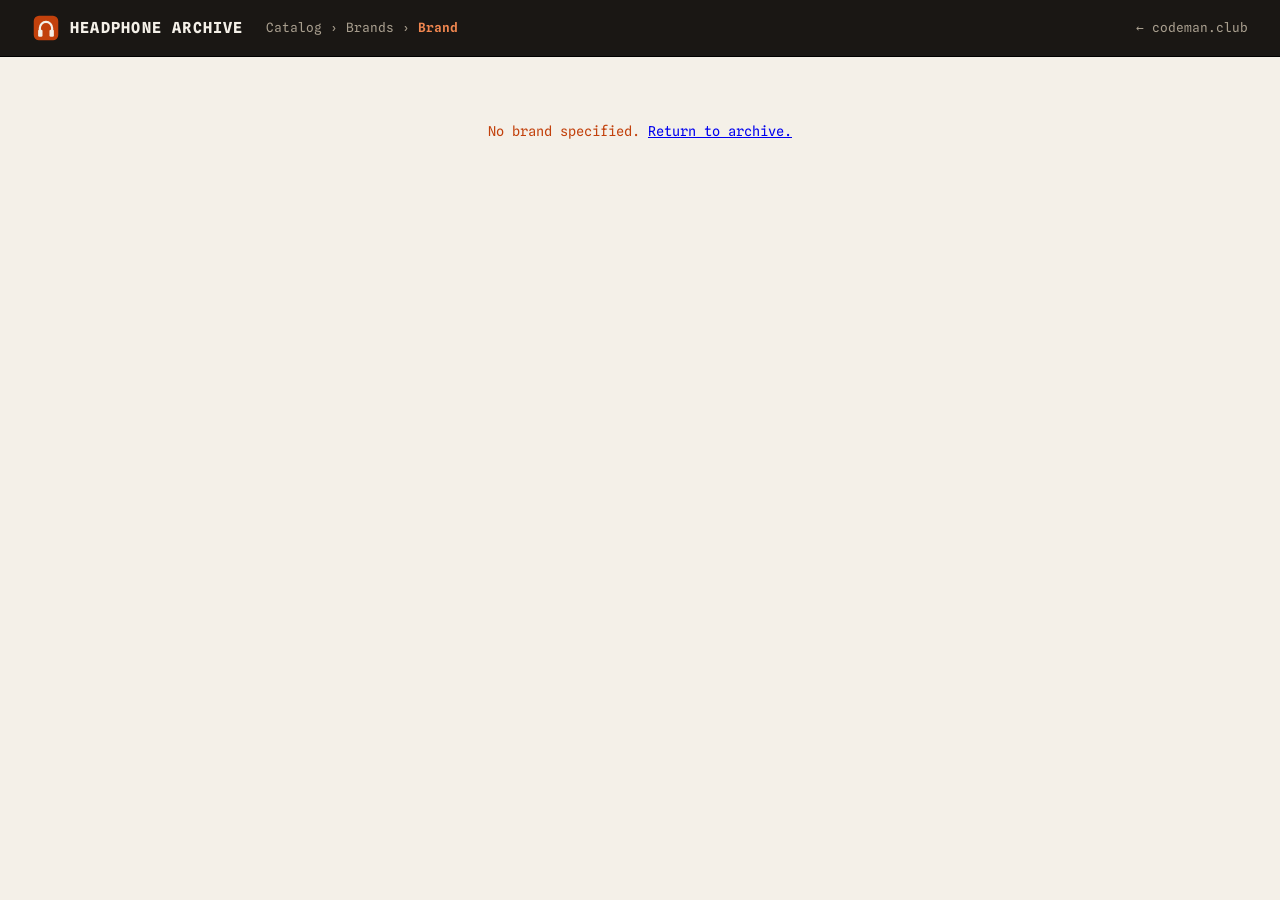
<file: site/brand.html>
<!DOCTYPE html>
<html lang="en">
<head>
<meta charset="UTF-8">
<meta name="viewport" content="width=device-width, initial-scale=1.0">
<title>Brand — The Headphone Archive</title>
<link rel="preconnect" href="https://fonts.googleapis.com">
<link rel="preconnect" href="https://fonts.gstatic.com" crossorigin>
<link href="https://fonts.googleapis.com/css2?family=Fraunces:ital,opsz,wght@0,9..144,300..900;1,9..144,300..900&family=Spline+Sans+Mono:wght@300..700&display=swap" rel="stylesheet">
<link rel="icon" href="data:image/svg+xml,%3Csvg viewBox='0 0 32 32' xmlns='http://www.w3.org/2000/svg'%3E%3Crect x='2' y='2' width='28' height='28' rx='6' fill='%23c2410c'/%3E%3Cpath d='M9 19v-3a7 7 0 0 1 14 0v3' fill='none' stroke='%23f4f0e8' stroke-width='2.5'/%3E%3Crect x='7' y='18' width='5' height='8' rx='1.5' fill='%23f4f0e8'/%3E%3Crect x='20' y='18' width='5' height='8' rx='1.5' fill='%23f4f0e8'/%3E%3C/svg%3E">
<link rel="stylesheet" href="shared.css">
<style>
  /* ---- Brand header ---- */
  .brand-hero { max-width: 1300px; margin: 0 auto; padding: 3.5rem 2rem 2rem; border-bottom: 1px solid var(--line); }
  .eyebrow { margin-bottom: 0.6rem; font-size: 0.65rem; text-transform: uppercase; letter-spacing: 0.14em; color: var(--muted); }
  .brand-name { margin-bottom: 1.2rem; font-family: 'Fraunces', serif; font-weight: 900;
    font-size: clamp(3rem, 8vw, 6.5rem); line-height: 0.9; letter-spacing: -0.03em; }
  .brand-facts { display: flex; flex-wrap: wrap; gap: 1.5rem; align-items: center; font-size: 0.75rem; color: var(--muted); }
  .brand-facts .pill { padding: 0.25rem 0.75rem; background: var(--paper-2); border: 1px solid var(--line);
    border-radius: 99px; color: var(--ink); }
  .brand-facts .pill.active { background: #d1fae5; border-color: var(--accent-2); color: #065f46; }
  .brand-facts .pill.discontinued { background: #fef3c7; border-color: #fcd34d; color: #92400e; }
  .brand-facts a { color: var(--accent-2); }
  .brand-facts a:hover { color: var(--accent); }
  .brand-description { max-width: 680px; margin-top: 1.2rem; font-size: 0.83rem; line-height: 1.7; color: var(--muted); }

  /* ---- Layout: summary sidebar + timeline ---- */
  .brand-body { max-width: 1300px; margin: 0 auto; padding: 2.5rem 2rem 4rem;
    display: grid; grid-template-columns: 280px 1fr; gap: 3rem; align-items: start; }
  @media (max-width: 860px) { .brand-body { grid-template-columns: 1fr; } }
  .panel-title { margin-bottom: 1.5rem; padding-bottom: 0.5rem; border-bottom: 2px solid var(--ink);
    font-family: 'Fraunces', serif; font-size: 1.1rem; }

  /* ---- Brand DNA: headline numbers and breakdown bars ---- */
  .summary { position: sticky; top: 1.5rem; }
  .stat-grid { display: grid; grid-template-columns: 1fr 1fr; gap: 0.75rem; margin-bottom: 2rem; }
  .stat { padding: 0.75rem; background: var(--card); border: 1px solid var(--line); border-radius: 6px; }
  .stat strong { display: block; font-family: 'Fraunces', serif; font-size: 1.8rem; font-weight: 700; line-height: 1; }
  .stat span { font-size: 0.6rem; text-transform: uppercase; letter-spacing: 0.1em; color: var(--muted); }
  .breakdown { margin-bottom: 1.8rem; }
  .breakdown-label { margin-bottom: 0.5rem; font-size: 0.6rem; text-transform: uppercase; letter-spacing: 0.12em; color: var(--muted); }
  .bar { display: flex; height: 28px; overflow: hidden; border-radius: 4px; background: var(--line); }
  .bar-segment { display: flex; align-items: center; min-width: 0; padding: 0 0.5rem; overflow: hidden;
    font-size: 0.6rem; white-space: nowrap; transition: width 0.4s ease; }
  .bar-segment span { overflow: hidden; text-overflow: ellipsis; }

  /* ---- Timeline of products by decade ---- */
  .decade { margin-bottom: 2.5rem; }
  .decade-label { display: flex; align-items: center; gap: 0.75rem; margin-bottom: 0.75rem;
    font-size: 0.65rem; text-transform: uppercase; letter-spacing: 0.14em; color: var(--muted); }
  .decade-label::after { content: ''; flex: 1; height: 1px; background: var(--line); }
  .decade-grid { display: grid; grid-template-columns: repeat(auto-fill, minmax(180px, 1fr)); gap: 0.6rem; }
  .product-card { position: relative; display: block; padding: 0.7rem 0.8rem; color: inherit; text-decoration: none;
    background: var(--card); border: 1px solid var(--line); border-radius: 6px;
    transition: border-color 0.15s, transform 0.15s; }
  .product-card:hover { border-color: var(--accent); transform: translateY(-1px); }
  .product-card.active { border-left: 3px solid var(--accent-2); }
  .product-card.discontinued { opacity: 0.7; }
  .product-years { margin-bottom: 0.2rem; font-size: 0.58rem; text-transform: uppercase; letter-spacing: 0.1em; color: var(--muted); }
  .product-model { margin-bottom: 0.35rem; font-family: 'Fraunces', serif; font-size: 0.9rem; font-weight: 600; line-height: 1.2; }
  .product-tags { display: flex; flex-wrap: wrap; gap: 0.3rem; margin-top: 0.4rem; }
  .product-tag { padding: 0.1rem 0.4rem; border: 1px solid var(--line); border-radius: 99px; background: var(--paper-2);
    font-size: 0.55rem; text-transform: uppercase; letter-spacing: 0.08em; color: var(--muted); }
  .product-specs { margin-top: 0.3rem; font-size: 0.6rem; color: var(--muted); }
  .product-price { margin-top: 0.3rem; font-size: 0.65rem; font-weight: 600; letter-spacing: 0.03em; color: var(--accent-2); }

  /* One colour pair per value, shared by the bars and the product tags. After .product-tag so they win. */
  .open-back, .electrostatic { background: #d1fae5; color: #065f46; border-color: #a7f3d0; }
  .closed-back { background: #e0e7ff; color: #3730a3; border-color: #c7d2fe; }
  .semi-open { background: #fef3c7; color: #92400e; border-color: #fde68a; }
  .dynamic { background: #fee2e2; color: #991b1b; }
  .planar { background: #ede9fe; color: #5b21b6; border-color: #ddd6fe; }
  .other-driver { background: var(--paper-2); color: var(--muted); }
  .over-ear { background: #e0f2fe; color: #0369a1; }
  .on-ear { background: #fce7f3; color: #9d174d; border-color: #fbcfe8; }

  .loading-state { padding: 4rem 2rem; text-align: center; font-size: 0.75rem; color: var(--muted); }
  .error-state { padding: 4rem 2rem; text-align: center; font-size: 0.85rem; color: var(--accent); }
  .empty-note { font-size: 0.8rem; color: var(--muted); }
</style>
</head>
<body>

<div class="banner"><div class="in">
  <a class="logo" href="index.html" title="Back to the catalog"><svg viewBox="0 0 32 32" aria-hidden="true"><rect x="2" y="2" width="28" height="28" rx="6" fill="#c2410c"/><path d="M9 19v-3a7 7 0 0 1 14 0v3" fill="none" stroke="#f4f0e8" stroke-width="2.5"/><rect x="7" y="18" width="5" height="8" rx="1.5" fill="#f4f0e8"/><rect x="20" y="18" width="5" height="8" rx="1.5" fill="#f4f0e8"/></svg>Headphone Archive</a>
  <div class="crumbs"><a href="index.html">Catalog</a> &rsaquo; <a href="brands.html">Brands</a> &rsaquo; <b id="crumbBrand">Brand</b></div>
  <a class="home" href="https://codeman.club">&larr; codeman.club</a>
</div></div>

<div id="brandHero"><div class="loading-state">Loading brand&hellip;</div></div>
<div id="brandContent"></div>

<script src="shared.js"></script>
<script>
// Short labels and colour classes for the tags and breakdown bars.
const DESIGNS = {
  "Closed Back": { label: "Closed", className: "closed-back" },
  "Open Back": { label: "Open", className: "open-back" },
  "Semi-Open": { label: "Semi", className: "semi-open" },
};
const DRIVER_TAGS = {
  "Planar Magnetic": { label: "Planar", className: "planar" },
  "Electrostatic": { label: "Electrostatic", className: "electrostatic" },
};

const countWhere = (items, test) => items.filter(test).length;

// A bar split into coloured segments by share. Labels only show on segments wide enough to hold them.
function breakdownBar(segments) {
  const total = segments.reduce((sum, segment) => sum + segment.count, 0);
  const parts = segments.filter(segment => segment.count > 0).map(segment => {
    const percent = Math.round(segment.count / total * 100);
    const label = percent >= 12 ? `${segment.label} ${percent}%` : "";
    return `<div class="bar-segment ${segment.className}" style="width:${percent}%"><span>${label}</span></div>`;
  });
  return `<div class="bar">${parts.join("")}</div>`;
}

function productTags(product) {
  const tags = [];
  if (product.design) tags.push(DESIGNS[product.design] || DESIGNS["Semi-Open"]);
  if (product.driver_type && product.driver_type !== "Dynamic") {
    tags.push(DRIVER_TAGS[product.driver_type] || { label: product.driver_type, className: "" });
  }
  if (product.fit === "On-Ear") tags.push({ label: "On-Ear", className: "on-ear" });
  return tags.map(tag => `<span class="product-tag ${tag.className}">${escapeHtml(tag.label)}</span>`).join("");
}

// Each card links to the product's row on the main archive page.
function productCard(product) {
  const isActive = product.status === "Active";
  const endYear = product.discontinued_year ? "–" + product.discontinued_year : isActive ? "–present" : "";
  const specs = [
    product.impedance_ohms && product.impedance_ohms + "Ω",
    product.sensitivity_db && product.sensitivity_db + " dB",
  ].filter(Boolean).join(" · ");
  return `
    <a class="product-card ${isActive ? "active" : "discontinued"}" href="index.html?focus=${escapeHtml(product.id)}" title="View ${escapeHtml(product.model_name)} in archive">
      <div class="product-years">${escapeHtml(product.release_year)}${escapeHtml(endYear)}</div>
      <div class="product-model">${escapeHtml(product.model_name)}</div>
      <div class="product-tags">${productTags(product)}</div>
      ${specs ? `<div class="product-specs">${escapeHtml(specs)}</div>` : ""}
      ${product.msrp_usd ? `<div class="product-price">${formatPrice(product.msrp_usd)} MSRP</div>` : ""}
    </a>`;
}

// Newest decade first, oldest model first within each decade.
function timelineHtml(products) {
  const byDecade = {};
  for (const product of products) {
    const year = +product.release_year;
    if (!year) continue;
    const decade = Math.floor(year / 10) * 10;
    (byDecade[decade] ||= []).push(product);
  }
  const currentDecade = Math.floor(new Date().getFullYear() / 10) * 10;
  return Object.keys(byDecade).map(Number).sort((a, b) => b - a).map(decade => {
    const models = byDecade[decade].sort((a, b) => a.release_year - b.release_year);
    return `
      <div class="decade">
        <div class="decade-label">${decade}s${decade === currentDecade ? " (present)" : ""} &mdash; ${models.length} model${models.length === 1 ? "" : "s"}</div>
        <div class="decade-grid">${models.map(productCard).join("")}</div>
      </div>`;
  }).join("");
}

function summaryHtml(products) {
  const years = products.map(product => +product.release_year).filter(Boolean);
  const by = (key, value) => countWhere(products, product => product[key] === value);
  const stat = (value, label) => `<div class="stat"><strong>${value}</strong><span>${label}</span></div>`;
  return `
    <div class="summary">
      <h2 class="panel-title">Brand DNA</h2>
      <div class="stat-grid">
        ${stat(products.length, "Total models")}
        ${stat(by("status", "Active"), "Active now")}
        ${stat(years.length ? Math.min(...years) : "—", "First model")}
        ${stat(years.length ? Math.max(...years) : "—", "Latest model")}
      </div>
      <div class="breakdown">
        <div class="breakdown-label">Acoustic design</div>
        ${breakdownBar([
          { label: "Closed", className: "closed-back", count: by("design", "Closed Back") },
          { label: "Open", className: "open-back", count: by("design", "Open Back") },
          { label: "Semi", className: "semi-open", count: countWhere(products, p => p.design !== "Closed Back" && p.design !== "Open Back") },
        ])}
      </div>
      <div class="breakdown">
        <div class="breakdown-label">Driver technology</div>
        ${breakdownBar([
          { label: "Dynamic", className: "dynamic", count: by("driver_type", "Dynamic") },
          { label: "Planar", className: "planar", count: by("driver_type", "Planar Magnetic") },
          { label: "Electro", className: "electrostatic", count: by("driver_type", "Electrostatic") },
          { label: "Other", className: "other-driver",
            count: countWhere(products, p => !["Dynamic", "Planar Magnetic", "Electrostatic"].includes(p.driver_type)) },
        ])}
      </div>
      <div class="breakdown">
        <div class="breakdown-label">Form factor</div>
        ${breakdownBar([
          { label: "Over-Ear", className: "over-ear", count: countWhere(products, p => p.fit !== "On-Ear") },
          { label: "On-Ear", className: "on-ear", count: by("fit", "On-Ear") },
        ])}
      </div>
    </div>`;
}

function render(brand, products) {
  document.title = `${brand.name} — The Headphone Archive`;
  document.getElementById("crumbBrand").textContent = brand.name;
  const statusClass = brand.status === "Active" ? "active" : "discontinued";
  document.getElementById("brandHero").innerHTML = `
    <div class="brand-hero">
      <div class="eyebrow">Brand Study</div>
      <div class="brand-name">${escapeHtml(brand.name)}</div>
      <div class="brand-facts">
        <span class="pill">${escapeHtml(brand.country)}</span>
        ${brand.founded_year ? `<span class="pill">Est. ${escapeHtml(brand.founded_year)}</span>` : ""}
        <span class="pill ${statusClass}">${escapeHtml(brand.status)}</span>
        ${brand.website ? `<a href="${escapeHtml(brand.website)}" target="_blank" rel="noopener">${escapeHtml(brand.website.replace(/^https?:\/\//, ""))} &nearr;</a>` : ""}
      </div>
      ${brand.description ? `<p class="brand-description">${escapeHtml(brand.description)}</p>` : ""}
    </div>`;

  document.getElementById("brandContent").innerHTML = `
    <div class="brand-body">
      <aside>${summaryHtml(products)}</aside>
      <main>
        <h2 class="panel-title">Product history &mdash; ${products.length} headphone${products.length === 1 ? "" : "s"}</h2>
        ${timelineHtml(products) || '<p class="empty-note">No products found.</p>'}
      </main>
    </div>`;
}

async function load() {
  const hero = document.getElementById("brandHero");
  const brandId = new URLSearchParams(location.search).get("id");
  if (!brandId) {
    hero.innerHTML = '<div class="error-state">No brand specified. <a href="index.html">Return to archive.</a></div>';
    return;
  }
  try {
    const response = await fetch(`/api/brands?id=${encodeURIComponent(brandId)}`);
    const data = await response.json();
    if (!data.ok) throw new Error(data.error || "Not found");
    render(data.brand, data.products);
  } catch (e) {
    hero.innerHTML = `<div class="error-state">Could not load brand: ${escapeHtml(e.message)}</div>`;
  }
}

load();
</script>
</body>
</html>
</file>
<file: site/shared.css>
/* Shared by every page: colour tokens, reset, base type and accessibility helpers.
   Each page's own <style> only adds the pieces unique to it. */

:root {
  --ink: #1a1714;
  --paper: #f4f0e8;
  --paper-2: #eae3d6;
  --card: #ede7d9;
  --zebra: #ece4d4;
  --row-hover: #d6cebc;
  --accent: #c2410c;
  --accent-2: #1e3a2f;
  --line: #d6cdbd;
  --muted: #8a8071;
  --banner-muted: #a89e8e;
  --pad: clamp(1rem, 3vw, 2rem);
}

* { margin: 0; padding: 0; box-sizing: border-box; }

html, body {
  background: var(--paper);
  color: var(--ink);
  font-family: 'Spline Sans Mono', monospace;
  line-height: 1.5;
}

/* ---- Top banner, the same on every public page (matches steam. and tournament.codeman.club) ----
   Logo returns to the catalog, crumbs show where you are, codeman.club link sits at the right. */
.banner { background: var(--ink); border-bottom: 1px solid #000; }
.banner .in { max-width: 1400px; margin: 0 auto; padding: 14px var(--pad);
  display: flex; align-items: center; gap: 22px; flex-wrap: wrap; }
.banner .logo { display: flex; align-items: center; gap: 10px; color: var(--paper); text-decoration: none;
  font-size: 0.95rem; font-weight: 700; text-transform: uppercase; letter-spacing: 0.08em; }
.banner .logo:hover { color: #fff; }
.banner .logo svg { width: 28px; height: 28px; flex-shrink: 0; }
.banner .crumbs { font-size: 0.8rem; color: var(--banner-muted); }
.banner .crumbs a { color: inherit; text-decoration: none; }
.banner .crumbs a:hover { color: var(--paper); }
/* The page accent is too dark on the banner, so the current page uses a lighter orange. */
.banner .crumbs b { font-weight: 600; color: #f0864f; }
.banner .home { margin-left: auto; font-size: 0.8rem; color: var(--banner-muted); text-decoration: none; white-space: nowrap; }
.banner .home:hover { color: var(--paper); }
.banner a:focus-visible { outline-color: var(--paper); }

/* On phones the banner wraps, so the codeman.club link stays up next to the logo. */
@media (max-width: 600px) {
  .banner .in { gap: 10px 16px; }
  .banner .home { order: 1; }
  .banner .crumbs { order: 2; width: 100%; }
}

/* Hidden on screen, still read by screen readers. */
.visually-hidden {
  position: absolute; width: 1px; height: 1px; padding: 0; margin: -1px;
  overflow: hidden; clip: rect(0 0 0 0); white-space: nowrap; border: 0;
}

a:focus-visible, button:focus-visible, input:focus-visible, select:focus-visible,
textarea:focus-visible, [tabindex]:focus-visible {
  outline: 2px solid var(--accent);
  outline-offset: 2px;
}

@media (prefers-reduced-motion: reduce) {
  *, *::before, *::after { animation-duration: 0.01ms !important; transition-duration: 0.01ms !important; }
}
</file>
